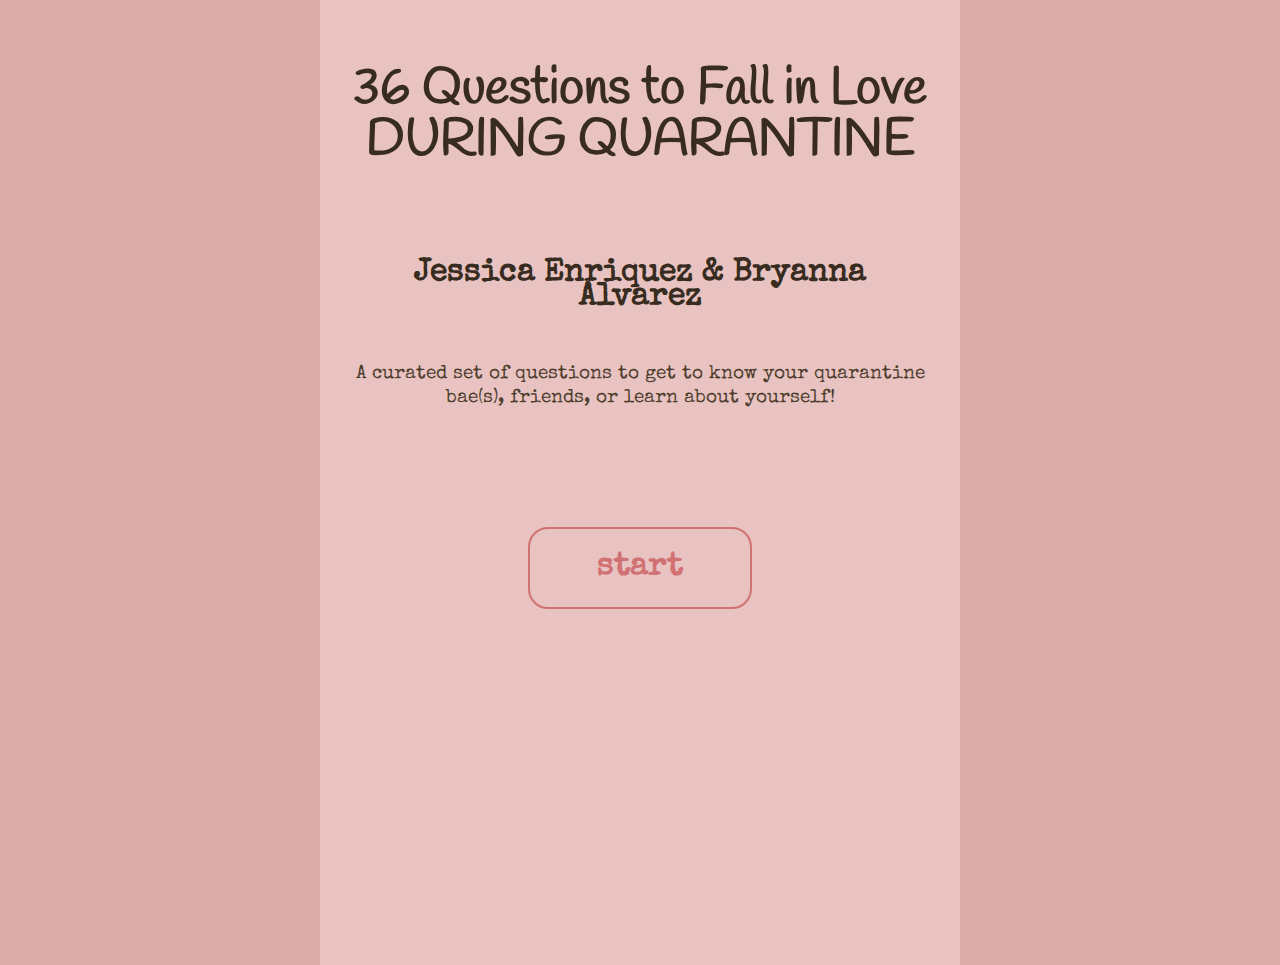
<file: index.html>
<!DOCTYPE html>

<html lang="en">
	<head>
		<meta charset="utf-8">
		<title>Love Actually Final Project</title>
		<!-- prevent smartphones from scaling the page down -->
    <meta name="viewport" content="width=device-width, intial-scale=1.0">
    <link rel="stylesheet" href="styles.css">
	</head>

	<body>
		<div class="container">
			
			<main>
				<h1>36 Questions to Fall in Love DURING QUARANTINE</h1>
				<h2>Jessica Enriquez & Bryanna Alvarez</h2>

				<p id="intro">A curated set of questions to get to know your quarantine bae(s), friends, or learn about yourself!</p>

				<h2 class="start"><a class="start" href="section1.html">start</a></h2>
			</main>

		</div>

		<!-- <script src="main.js"></script> -->

	</body>
</html>
</file>
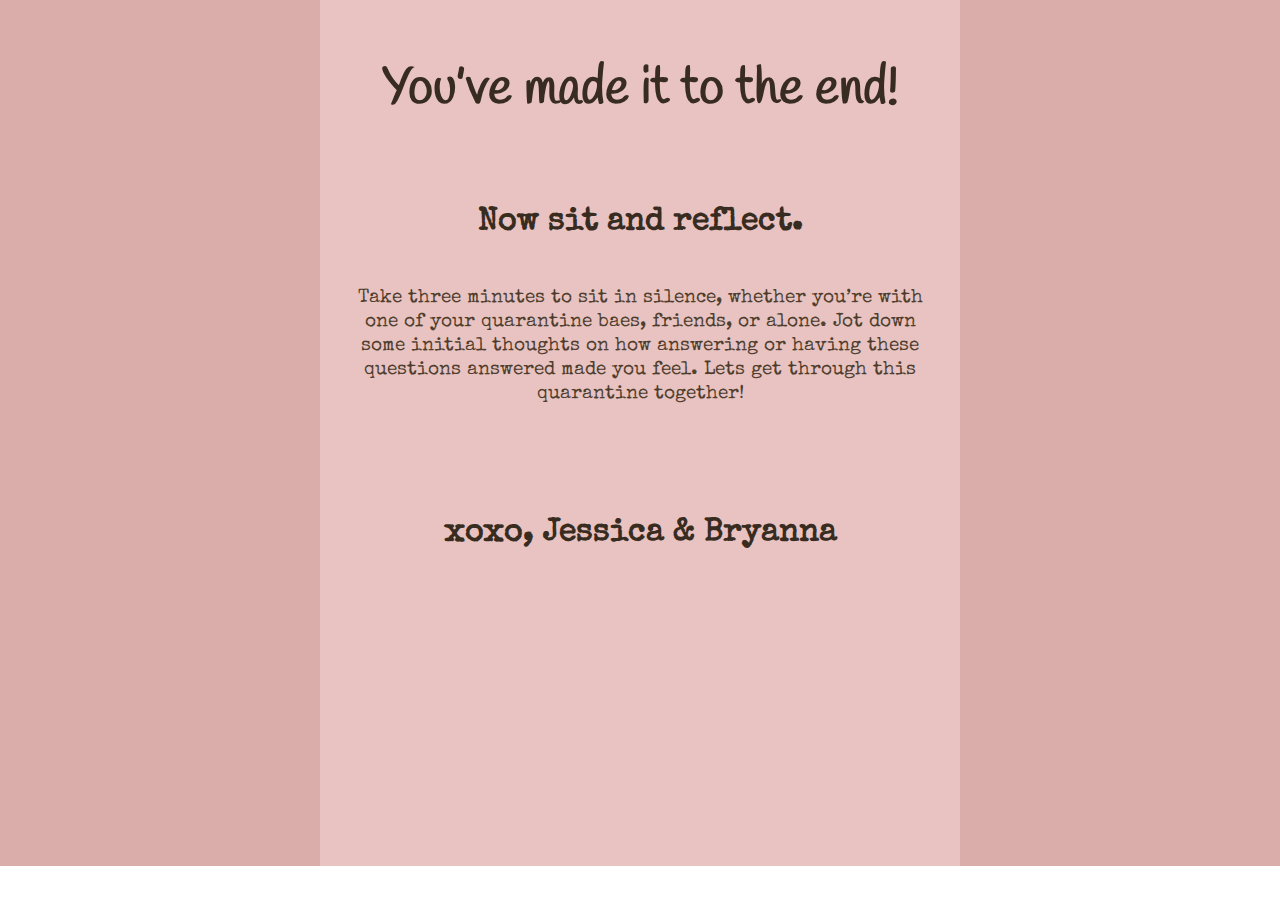
<file: finished.html>
<!DOCTYPE html>

<html lang="en">
	<head>
		<meta charset="utf-8">
		<title>Love Actually Final Project</title>
		<!-- prevent smartphones from scaling the page down -->
    	<meta name="viewport" content="width=device-width, intial-scale=1.0">
		<link rel="stylesheet" href="styles.css">
	</head>

	<body>
		<div class="container">
			<main>
				<h1 class="outro">You’ve made it to the end!</h1>
				<h2>Now sit and reflect.</h2>

				<p class="outro">Take three minutes to sit in silence, whether you’re with one of your quarantine baes, friends, or alone. Jot down some initial thoughts on how answering or having these questions answered made you feel. Lets get through this quarantine together!</p>

				<h2 class="outro">xoxo, Jessica & Bryanna</h2>
			</main>
		</div>

	</body>
</html>
</file>
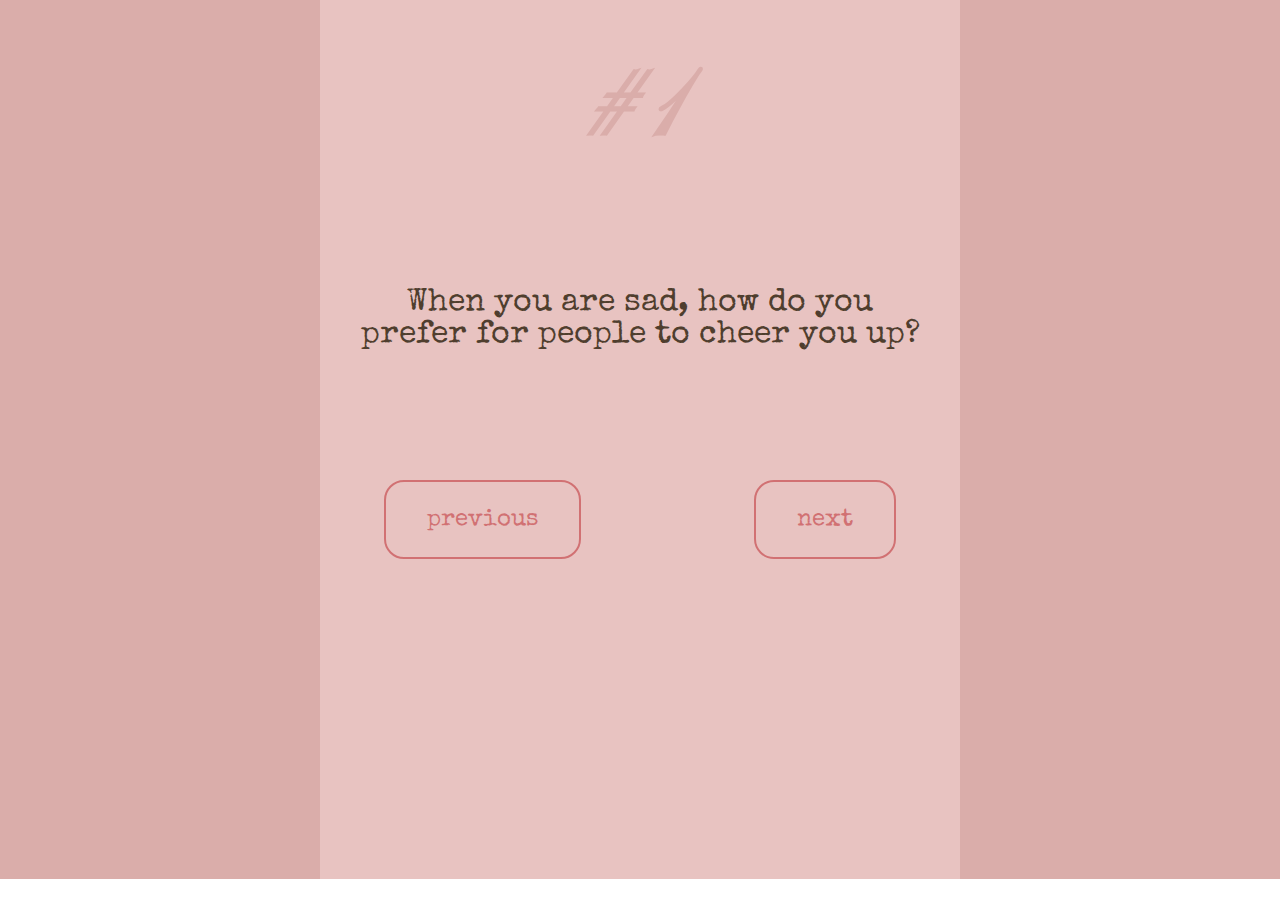
<file: questions.html>
<!DOCTYPE html>

<html lang="en">
	<head>
		<meta charset="utf-8">
		<title>Love Actually Final Project</title>
		<!-- prevent smartphones from scaling the page down -->
    <meta name="viewport" content="width=device-width, intial-scale=1.0">
    <link rel="stylesheet" href="styles.css">
	</head>

	<body id="page2">
		<div class="container">

			<main>
				<h1 id="questionNumber">#1</h1>
				<p id="questionText">When you are sad, how do you prefer for people to cheer you up?</p>

				<div class="navigate">
					<button id="previous" type="button">previous</button>
					
					<button id="next" type="button">next</button> <!-- changes to "next section" on last page -->
				</div>
			</main>

		</div>

		<script src="main.js"></script>

	</body>
</html>
</file>
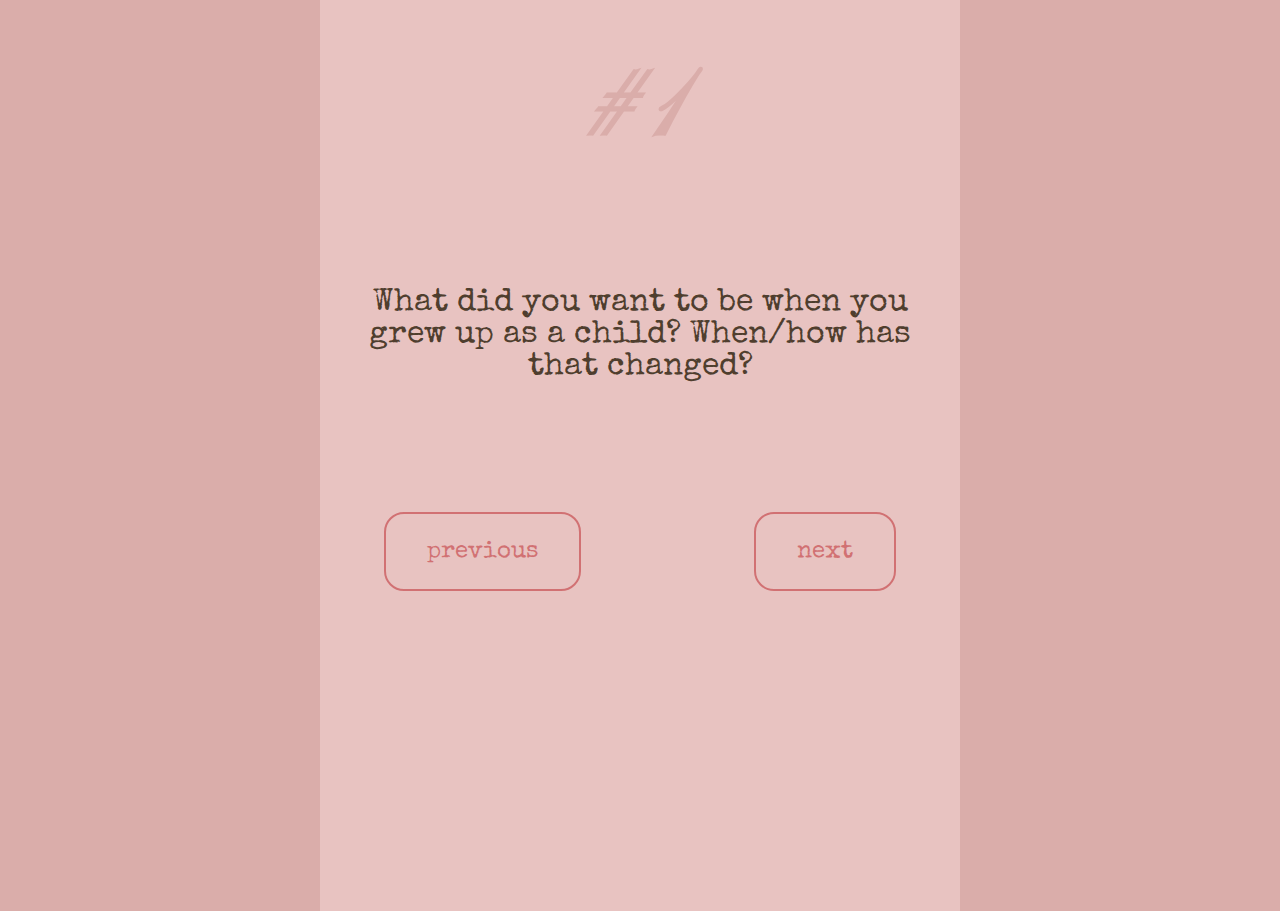
<file: questions2.html>
<!DOCTYPE html>

<html lang="en">
	<head>
		<meta charset="utf-8">
		<title>Love Actually Final Project</title>
		<!-- prevent smartphones from scaling the page down -->
    <meta name="viewport" content="width=device-width, intial-scale=1.0">
    <link rel="stylesheet" href="styles.css">
	</head>

	<body id="page2">
		<div class="container">

			<main>
				<h1 id="questionNumber">#1</h1>
				<p id="questionText">What did you want to be when you grew up as a child? When/how has that changed?</p>

				<div class="navigate">
					<button id="previous" type="button">previous</button>
					
					<button id="next" type="button">next</button> <!-- changes to "next section" on last page -->
				</div>
			</main>

		</div>

		<script src="main2.js"></script>

	</body>
</html>
</file>
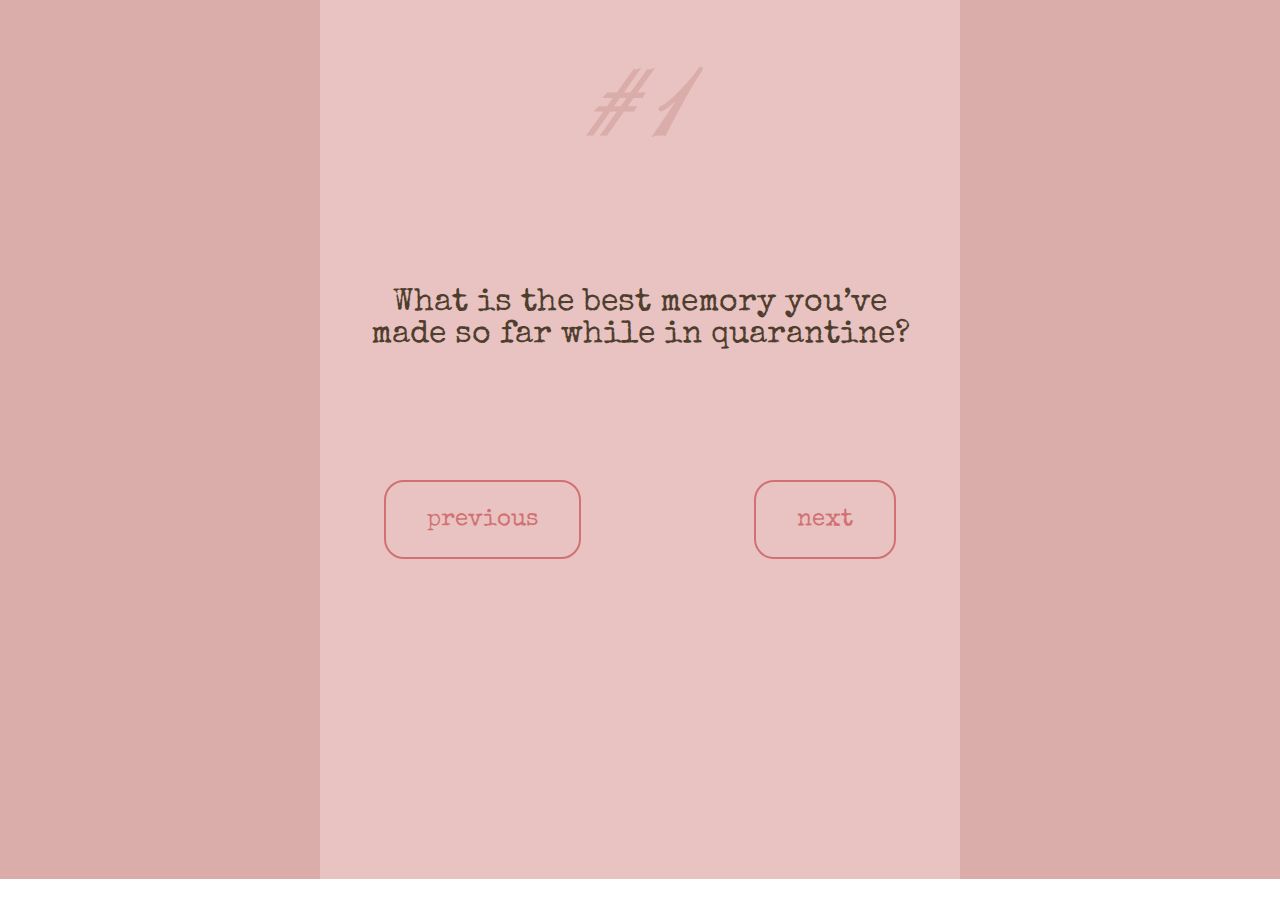
<file: questions3.html>
<!DOCTYPE html>

<html lang="en">
	<head>
		<meta charset="utf-8">
		<title>Love Actually Final Project</title>
		<!-- prevent smartphones from scaling the page down -->
    <meta name="viewport" content="width=device-width, intial-scale=1.0">
    <link rel="stylesheet" href="styles.css">
	</head>

	<body id="page2">
		<div class="container">

			<main>
				<h1 id="questionNumber">#1</h1>
				<p id="questionText">What is the best memory you’ve made so far while in quarantine?</p>

				<div class="navigate">
					<button id="previous" type="button">previous</button>
					
					<button id="next" type="button">next</button> <!-- changes to "finish" on last page -->
				</div>
			</main>

		</div>

		<script src="main3.js"></script>

	</body>
</html>
</file>
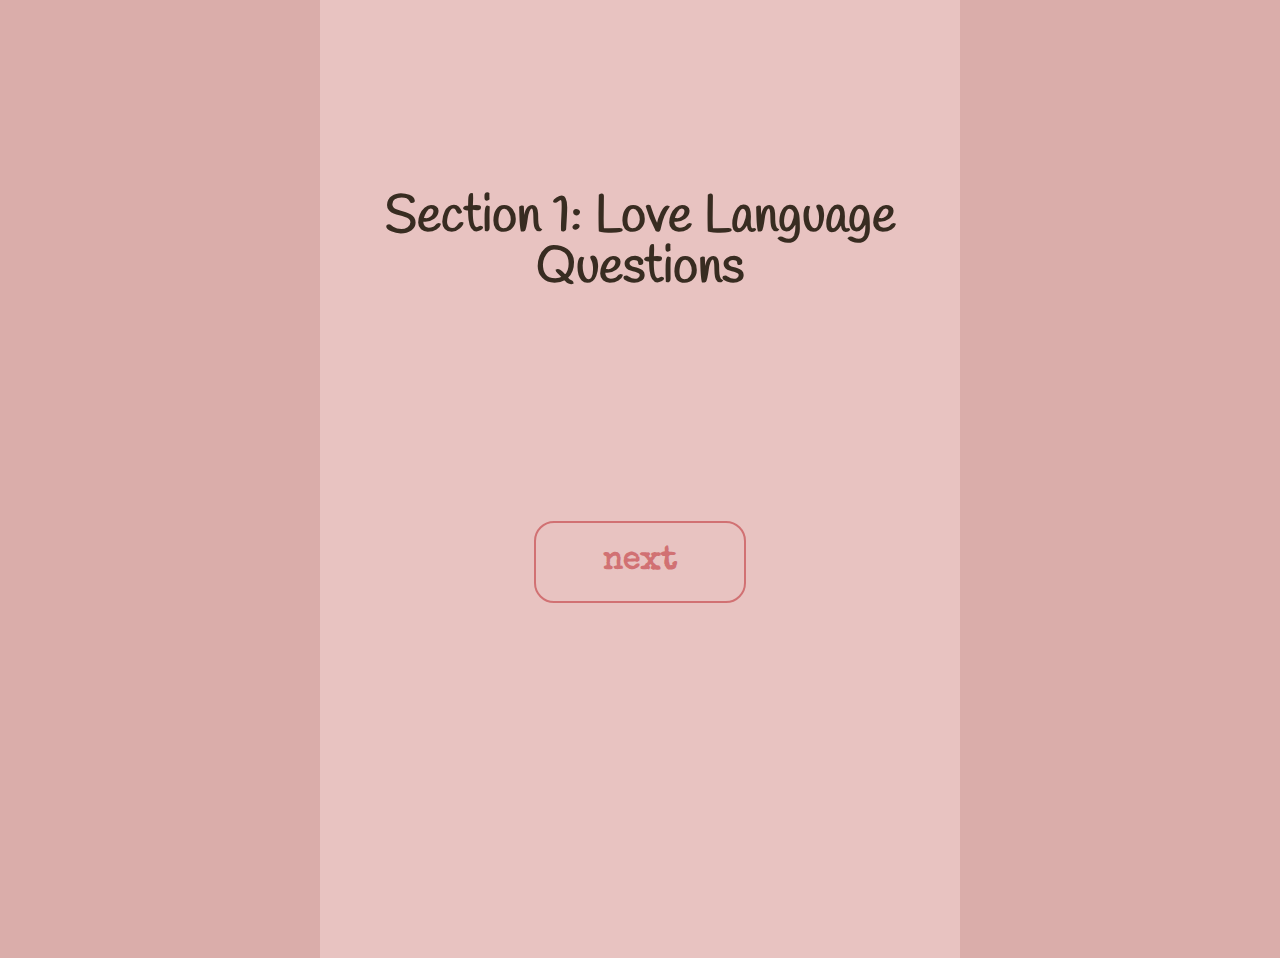
<file: section1.html>
<!DOCTYPE html>

<html lang="en">
	<head>
		<meta charset="utf-8">
		<title>Love Actually Final Project</title>
		<!-- prevent smartphones from scaling the page down -->
    <meta name="viewport" content="width=device-width, intial-scale=1.0">
		<link rel="stylesheet" href="styles.css">
	</head>

	<body>
		<div class="container">
			<main>
				<h1 id="sectionText">Section 1: Love Language Questions</h1>

				<h2 class="start"><a class="start" href="questions.html">next</a></h2>
			</main>
		</div>
		
	</body>
</html>
</file>
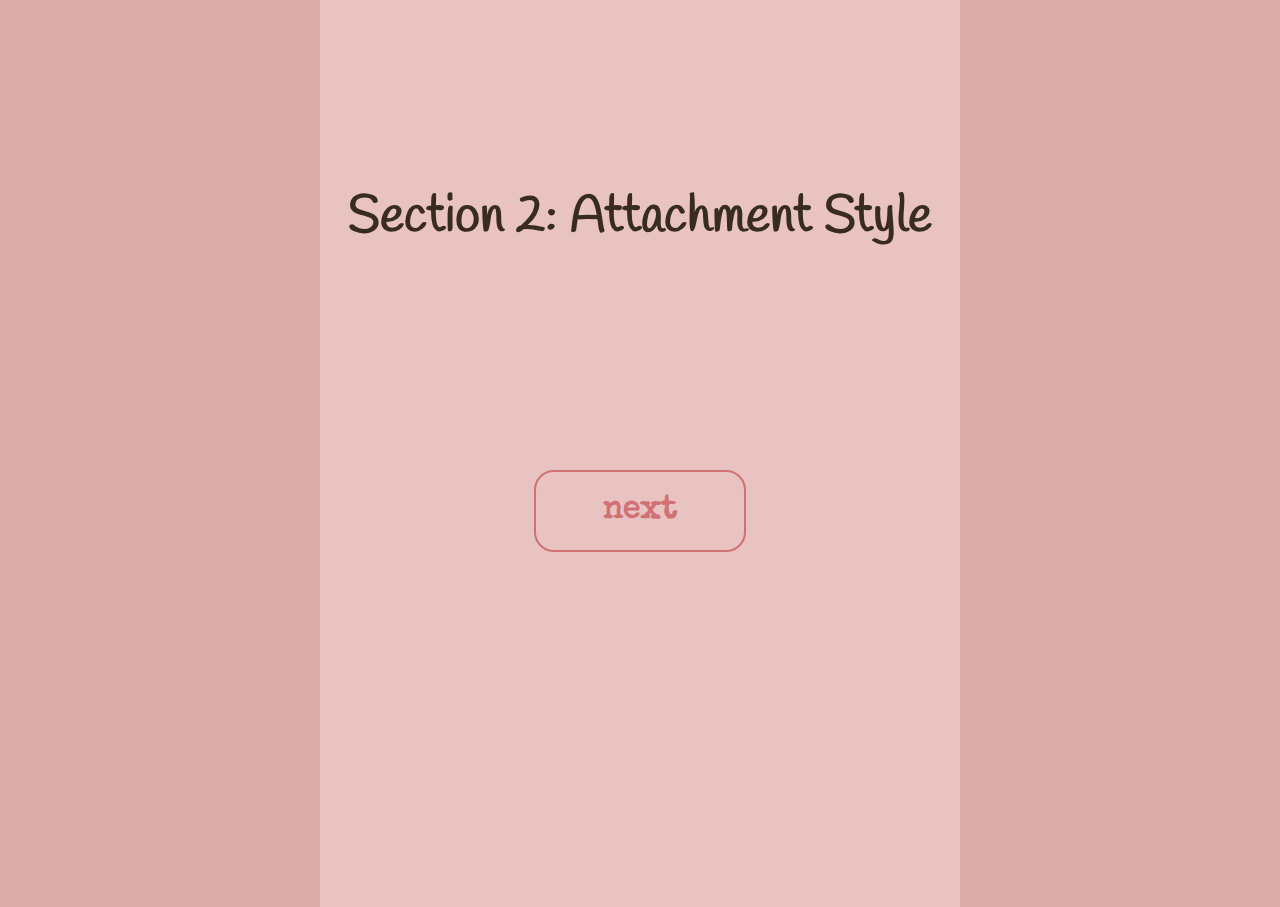
<file: section2.html>
<!DOCTYPE html>

<html lang="en">
	<head>
		<meta charset="utf-8">
		<title>Love Actually Final Project</title>
		<!-- prevent smartphones from scaling the page down -->
    <meta name="viewport" content="width=device-width, intial-scale=1.0">
		<link rel="stylesheet" href="styles.css">
	</head>

	<body>
		<div class="container">
			<main>
				<h1 id="sectionText">Section 2: Attachment Style</h1>

				<h2 class="start"><a class="start" href="questions2.html">next</a></h2>
			</main>
		</div>
		
	</body>
</html>
</file>
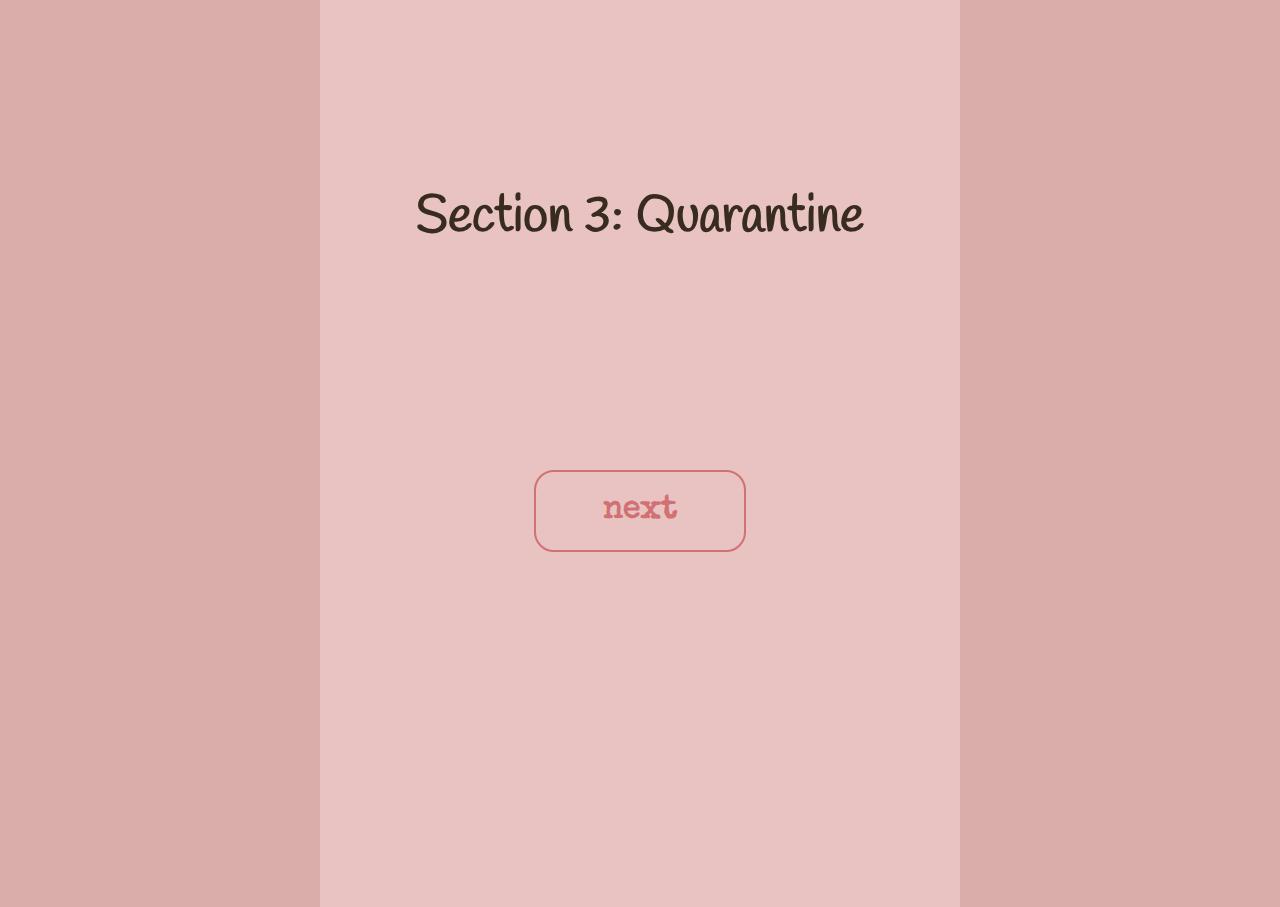
<file: section3.html>
<!DOCTYPE html>

<html lang="en">
	<head>
		<meta charset="utf-8">
		<title>Love Actually Final Project</title>
		<!-- prevent smartphones from scaling the page down -->
    <meta name="viewport" content="width=device-width, intial-scale=1.0">
		<link rel="stylesheet" href="styles.css">
	</head>

	<body>
		<div class="container">
			<main>
				<h1 id="sectionText">Section 3: Quarantine</h1>

				<h2 class="start"><a class="start" href="questions3.html">next</a></h2>
			</main>
		</div>

	</body>
</html>
</file>
<file: styles.css>
/*
EARTHY COLORS
#e8c3c1 light pink
#daadaa pink
#d17173 red
#4f3e2e dark brown
#382c21 darker brown
*/


/* web fonts */
@font-face {
	font-family: Arima Madurai;
	src:
		url("Arima_Madurai/ArimaMadurai-Regular.ttf");
}
@font-face {
	font-family: Special Elite;
	src:
		url("Special_Elite/SpecialElite-Regular.ttf");
}
@font-face {
	font-family: Handlee;
	src:
		url("Handlee/Handlee-Regular.ttf");
}
@font-face {
	font-family: Pinyon Script;
	src:
		url("Pinyon_Script/PinyonScript-Regular.ttf");
}


/* general settings */
body {
	margin: 0;
	padding: 0;
	width: 100%;
	line-height: 150%;
}
.container {
	width: 100%;
	background-color: #e8c3c1 /* light pink */
}


/* headings */
h1, h2 {
	margin: 0;
	text-align: center;
	color: #382c21;
}
h1 {
	padding-top: 20%;
	padding-bottom: 10%;
	padding-left: 2%;
	padding-right: 2%;
	font-family: "Handlee", cursive;
	font-size: 3.2em;
	line-height: 100%;
}
h1#sectionText {
	padding-top: 30%;
	padding-bottom: 40%;
}
h1.outro {
	padding-bottom: 20%;
}

h2 {
	padding: 5%;
	font-family: "Special Elite", cursive;
}
h2.start { /* space around the start button */
	padding: 15%;
	padding-top: 25%;
	padding-bottom: 60%; /* eliminate white gap at the bottom of the screen*/
}
h2.outro {
	padding-top: 25%;
	padding-bottom: 50%;
}


/* text and links */
p {
	padding-right: 5%;
	padding-left: 5%;
	text-align: center;
	font-family: "Special Elite", cursive;
	color: #4f3e2e; /* dark brown */
}

a.start {
	padding-top: 5%;
	padding-bottom: 5%;
	padding-right: 15%;
	padding-left: 15%;
	text-decoration: none;
	border: 2px solid #d17173; /* red */
	border-radius: 20px;
	color: #d17173;
	transition-duration: 0.3s;
}
a.start:hover, a.start:active {
	border: none;
	background-color: #d17173;	/* red */
	color: #e8c3c1;				/* light pink */
	transition-duration: 0.3s;
}


/* question text and navigation */
#questionNumber {
	font-family: "Pinyon Script", cursive;
	font-size: 5em;
	color: #daadaa;
}
#questionText {
	margin-top: 15%;
	font-size: 2em;
	line-height: 100%;
}

.navigate {
	padding-top: 15%;
	padding-right: 10%;
	padding-left: 10%;
	padding-bottom: 100%; /* eliminate white gap at the bottom of the screen*/
	text-align: center;
	display: flex;
	justify-content: space-between;
}

button {
	padding: 5%;
	padding-right: 8%;
	padding-left: 8%;
	cursor: pointer;
	font-family: "Special Elite", cursive;
	font-size: 1.5em;
	border: 2px solid #d17173; /* red */
	border-radius: 20px;
	background-color: #e8c3c1; /* light pink */
	color: #d17173;
	transition-duration: 0.3s;
	outline: none;
}
button:hover, button:active {
	background-color: #d17173;
	color: #e8c3c1;
	transition-duration: 0.3s;
}


/* media queries */
@media (min-width: 667px) { /* tablet version */
	
	h1 { padding-top: 15%; }
	h2 { font-size: 2em; }
	h2.start {
		padding-top: 20%;
		padding-bottom: 60%;
	}

	#questionNumber { font-size: 6em; }

	main {
		margin-right: 10%;
		margin-left: 10%;
	}
	p {
		font-size: 1.2em;
	}
	#questionText {
		margin-top: 10%;
	}

	.navigate { /* reduce white space at the bottom */
		padding-bottom: 50%;
	}
}

@media (min-width: 65em) { /* desktop version */
	
	body { overflow-y: hidden; }
	.container { background-color: #daadaa; }

	h1 {
		padding-top: 10%;
		/*padding-bottom: 5%;*/
	}
	h1#sectionText {
		padding-bottom: 20%;
	}
	h1.outro { padding-bottom: 10%; }
	h2.outro { padding-top: 15%; }

	main {
		margin-right: 25%;
		margin-left: 25%;
		background-color: #e8c3c1;
	}
	#description { /* text on the intro page */
		font-size: 1.2em;
		line-height: 120%;
	}
}
</file>
